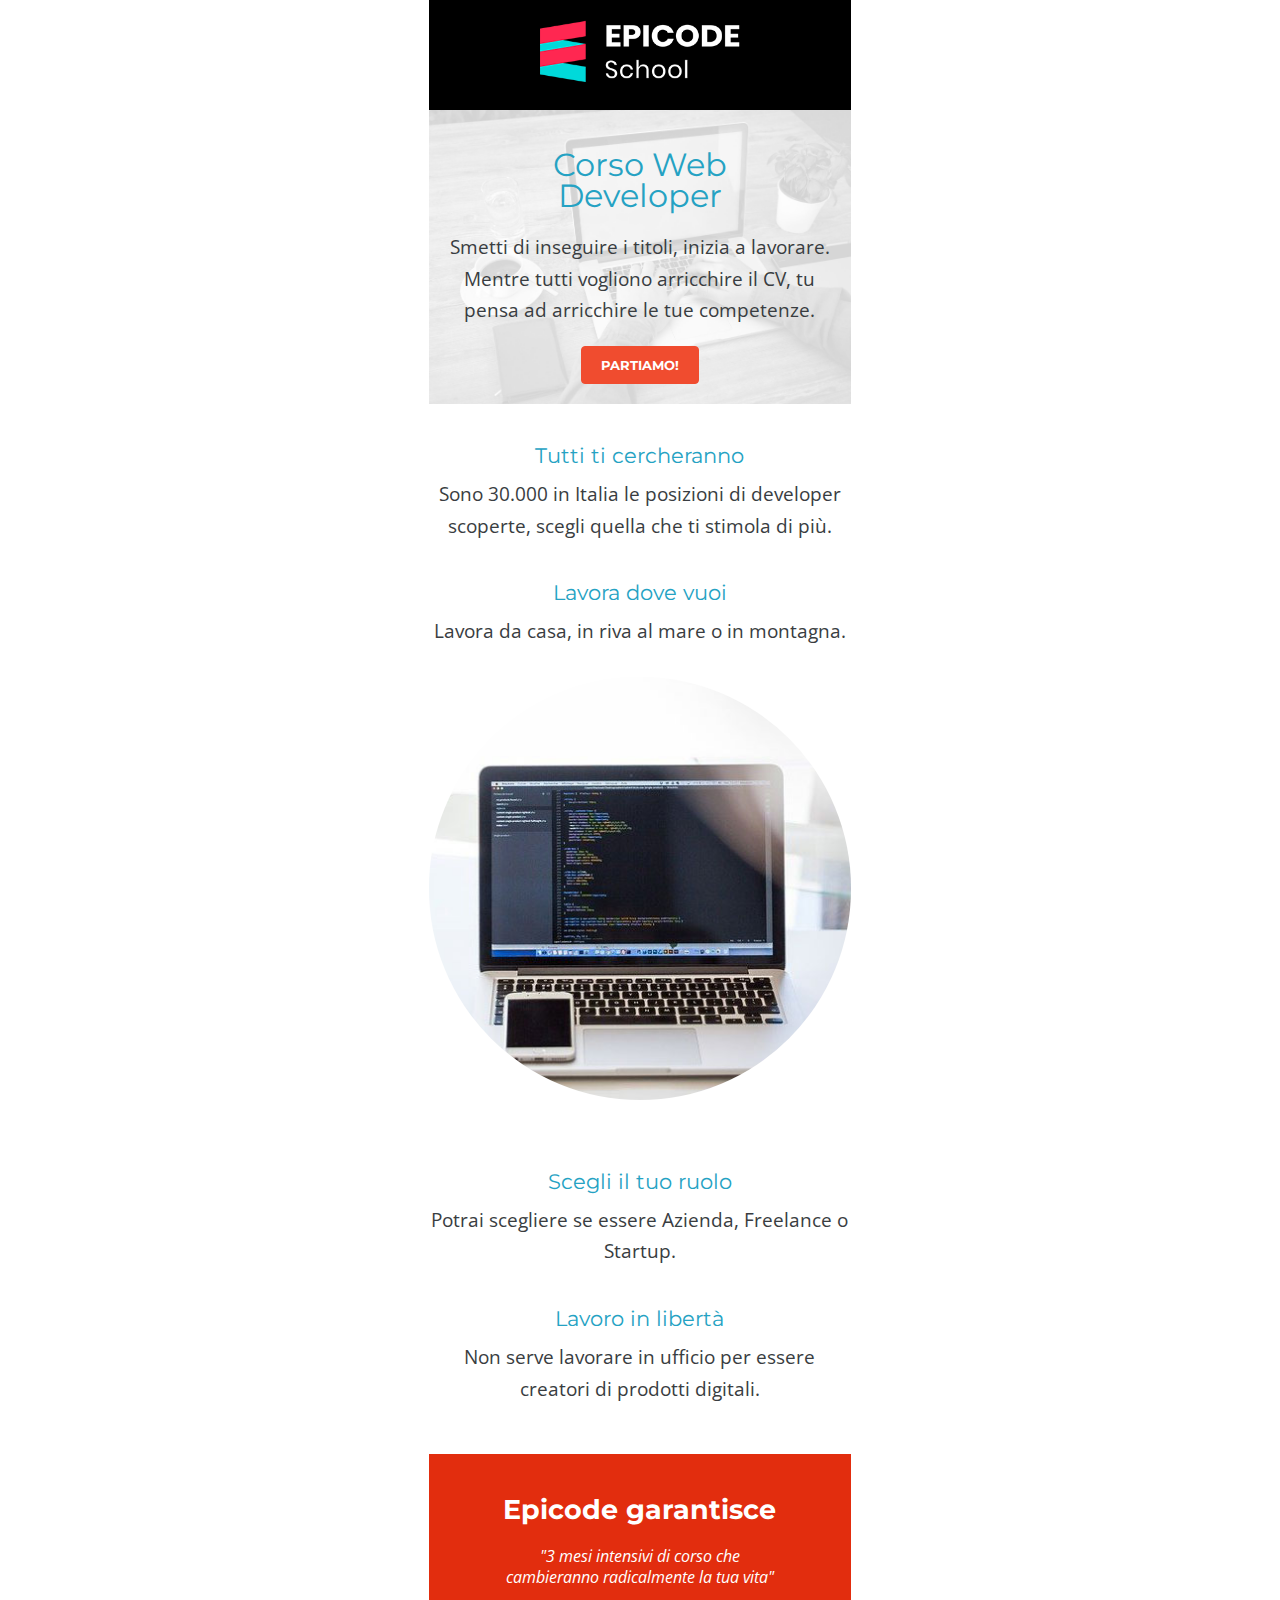
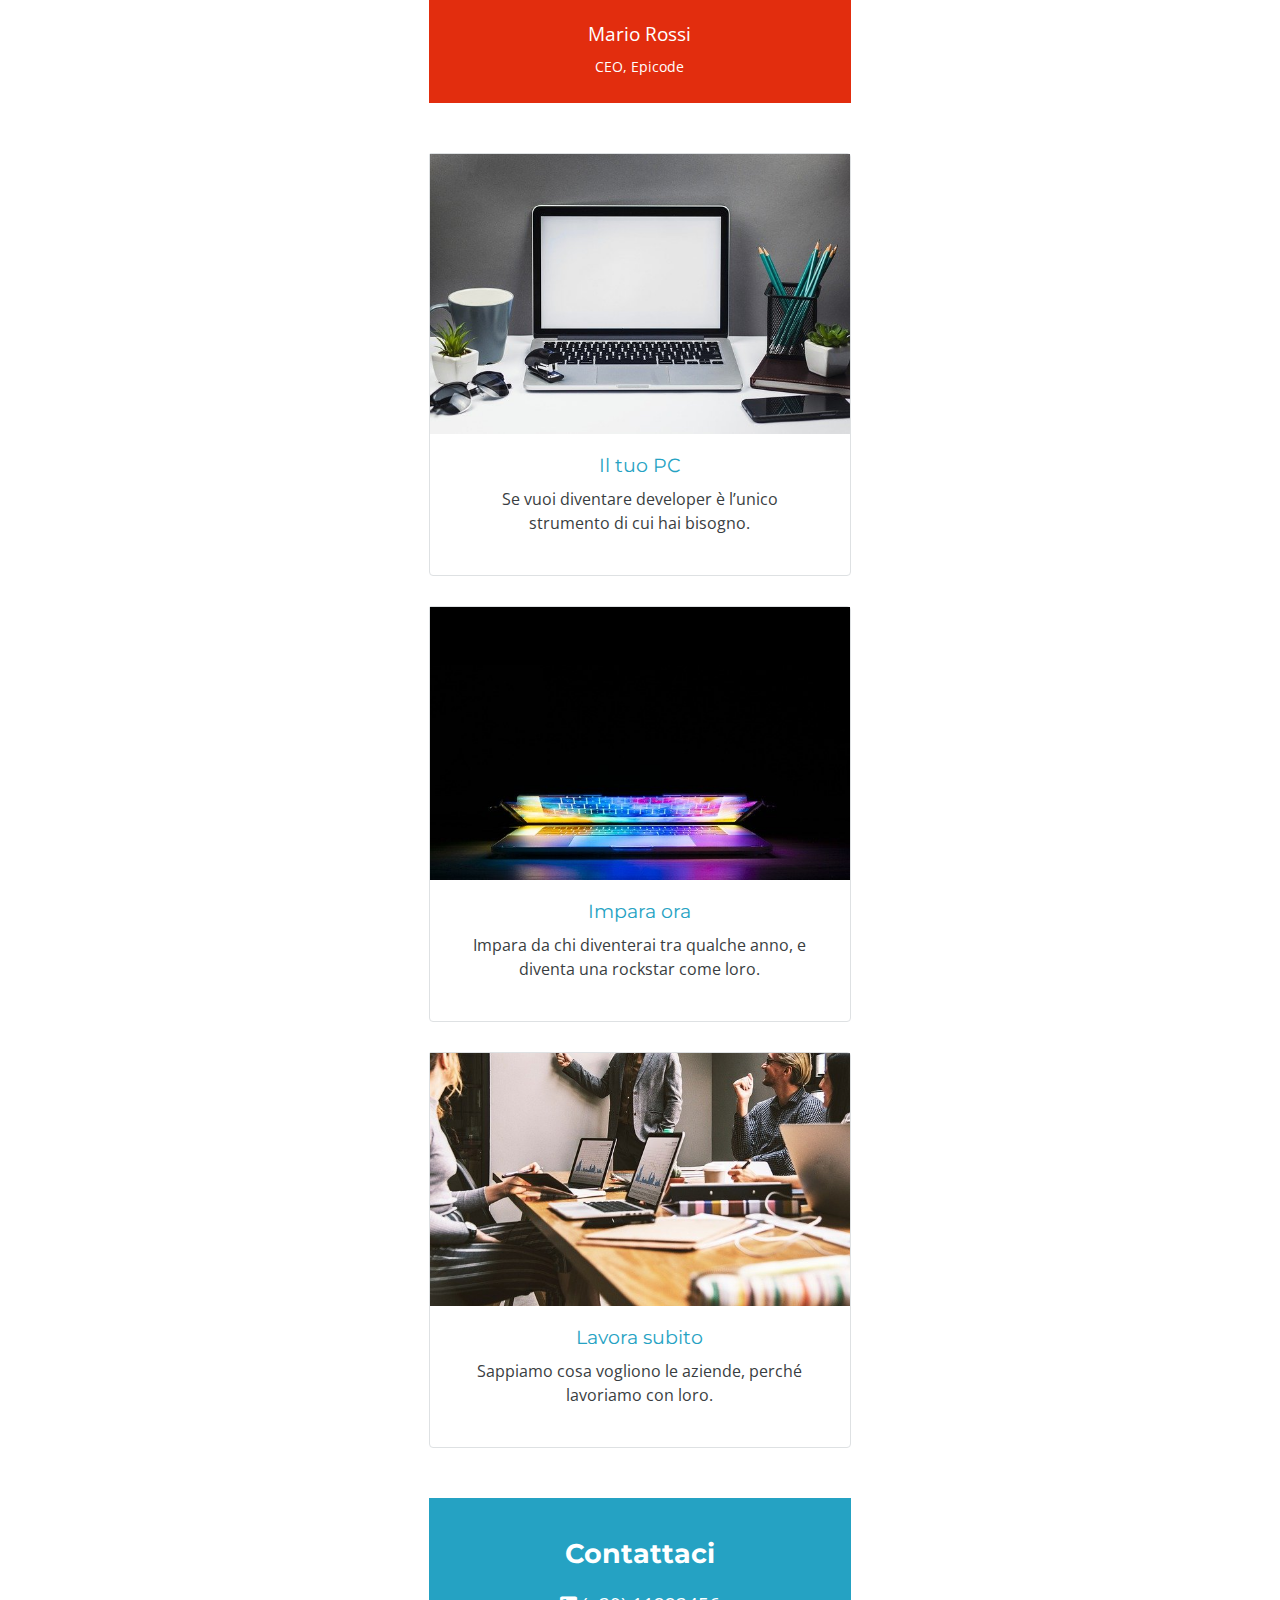
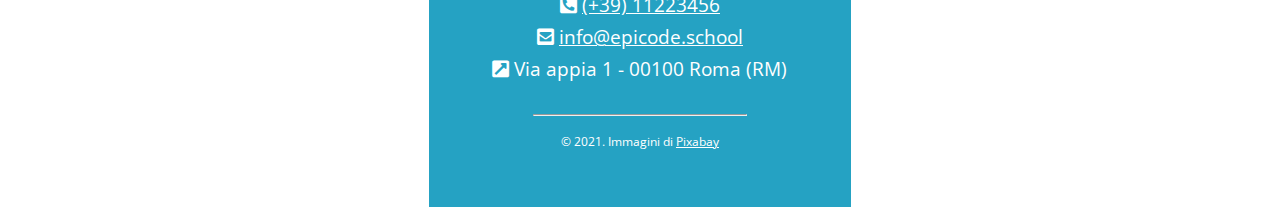
<file: index.html>
<!DOCTYPE html>
<html lang="en">
  <head>
    <meta charset="UTF-8" />
    <meta name="viewport" content="width=device-width, initial-scale=1.0" />
    <meta
      name="description"
      content="Da zero a Epicode con i corsi completi per diventare uno sviluppatore professionista in 3 mesi."
    />
    <title>Corso Web Developer - Epicode school</title>
    <link rel="stylesheet" href="./S1-L5/Esercizio/css/reset.css" />
    <link rel="stylesheet" href="./S1-L5/Esercizio/css/style.css" />
    <link
      rel="stylesheet"
      href="https://cdnjs.cloudflare.com/ajax/libs/font-awesome/5.15.4/css/all.min.css"
      integrity="sha512-1ycn6IcaQQ40/MKBW2W4Rhis/DbILU74C1vSrLJxCq57o941Ym01SwNsOMqvEBFlcgUa6xLiPY/NS5R+E6ztJQ=="
      crossorigin="anonymous"
      referrerpolicy="no-referrer"
    />
  </head>
  <body>
    <header>
      <div class="black">
        <img
          src="./S1-L5/Esercizio/images/logo.png"
          alt="Logo Epicode School"
          width="200"
        />
      </div>
      <div class="back-g">
        <h1>Corso Web Developer</h1>
        <p>
          Smetti di inseguire i titoli, inizia a lavorare. Mentre tutti vogliono
          arricchire il CV, tu pensa ad arricchire le tue competenze.
        </p>
        <button type="submit">PARTIAMO!</button>
      </div>
    </header>
    <main>
      <section>
        <div>
          <h2>Tutti ti cercheranno</h2>
          <p>
            Sono 30.000 in Italia le posizioni di developer scoperte, scegli
            quella che ti stimola di più.
          </p>
        </div>
        <div class="img-pc">
          <h2>Lavora dove vuoi</h2>
          <p>Lavora da casa, in riva al mare o in montagna.</p>
          <img
            src="./S1-L5/Esercizio/images/notebook.jpg"
            alt="immagine di un computer"
            width="200"
          />
        </div>
        <div>
          <h2>Scegli il tuo ruolo</h2>
          <p>Potrai scegliere se essere Azienda, Freelance o Startup.</p>
        </div>
        <div>
          <h2>Lavoro in libertà</h2>
          <p>
            Non serve lavorare in ufficio per essere creatori di prodotti
            digitali.
          </p>
        </div>
      </section>
      <section id="red">
        <h3>Epicode garantisce</h3>
        <blockquote>
          &quot;3 mesi intensivi di corso che cambieranno radicalmente la tua
          vita&quot;
        </blockquote>
        <p>Mario Rossi</p>
        <p><small>CEO, Epicode</small></p>
      </section>
      <section>
        <div class="box-one">
          <img
            src="./S1-L5/Esercizio/images/foto1.jpg"
            alt="immagine di una scrivania con computer e oggetti"
          />
          <h4>Il tuo PC</h4>
          <p>
            Se vuoi diventare developer è l’unico strumento di cui hai bisogno.
          </p>
        </div>
        <div class="box-one">
          <img
            src="./S1-L5/Esercizio/images/foto2.jpg"
            alt="immagine di un computer con schermo abbassato"
          />
          <h4>Impara ora</h4>
          <p>
            Impara da chi diventerai tra qualche anno, e diventa una rockstar
            come loro.
          </p>
        </div>
        <div class="box-one">
          <img
            src="./S1-L5/Esercizio/images/foto3.jpg"
            alt="immagine di un team di persone a lavoro"
          />
          <h4>Lavora subito</h4>
          <p>Sappiamo cosa vogliono le aziende, perché lavoriamo con loro.</p>
        </div>
      </section>
    </main>
    <footer>
      <h3>Contattaci</h3>
      <address class="white">
        <p>
          <i class="fas fa-phone-square-alt"></i>
          <a href="tel:+3911223456">(+39) 11223456</a>
        </p>
        <p>
          <i class="fas fa-envelope-square"></i>
          <a href="mailto:info@epicode.school">info@epicode.school</a>
        </p>
        <p>
          <i class="fas fa-external-link-square-alt"></i> Via appia 1 - 00100
          Roma (RM)
        </p>
      </address>
      <hr />
      <p class="white">&copy; 2021. Immagini di <a href="#">Pixabay</a></p>
    </footer>
  </body>
</html>
</file>
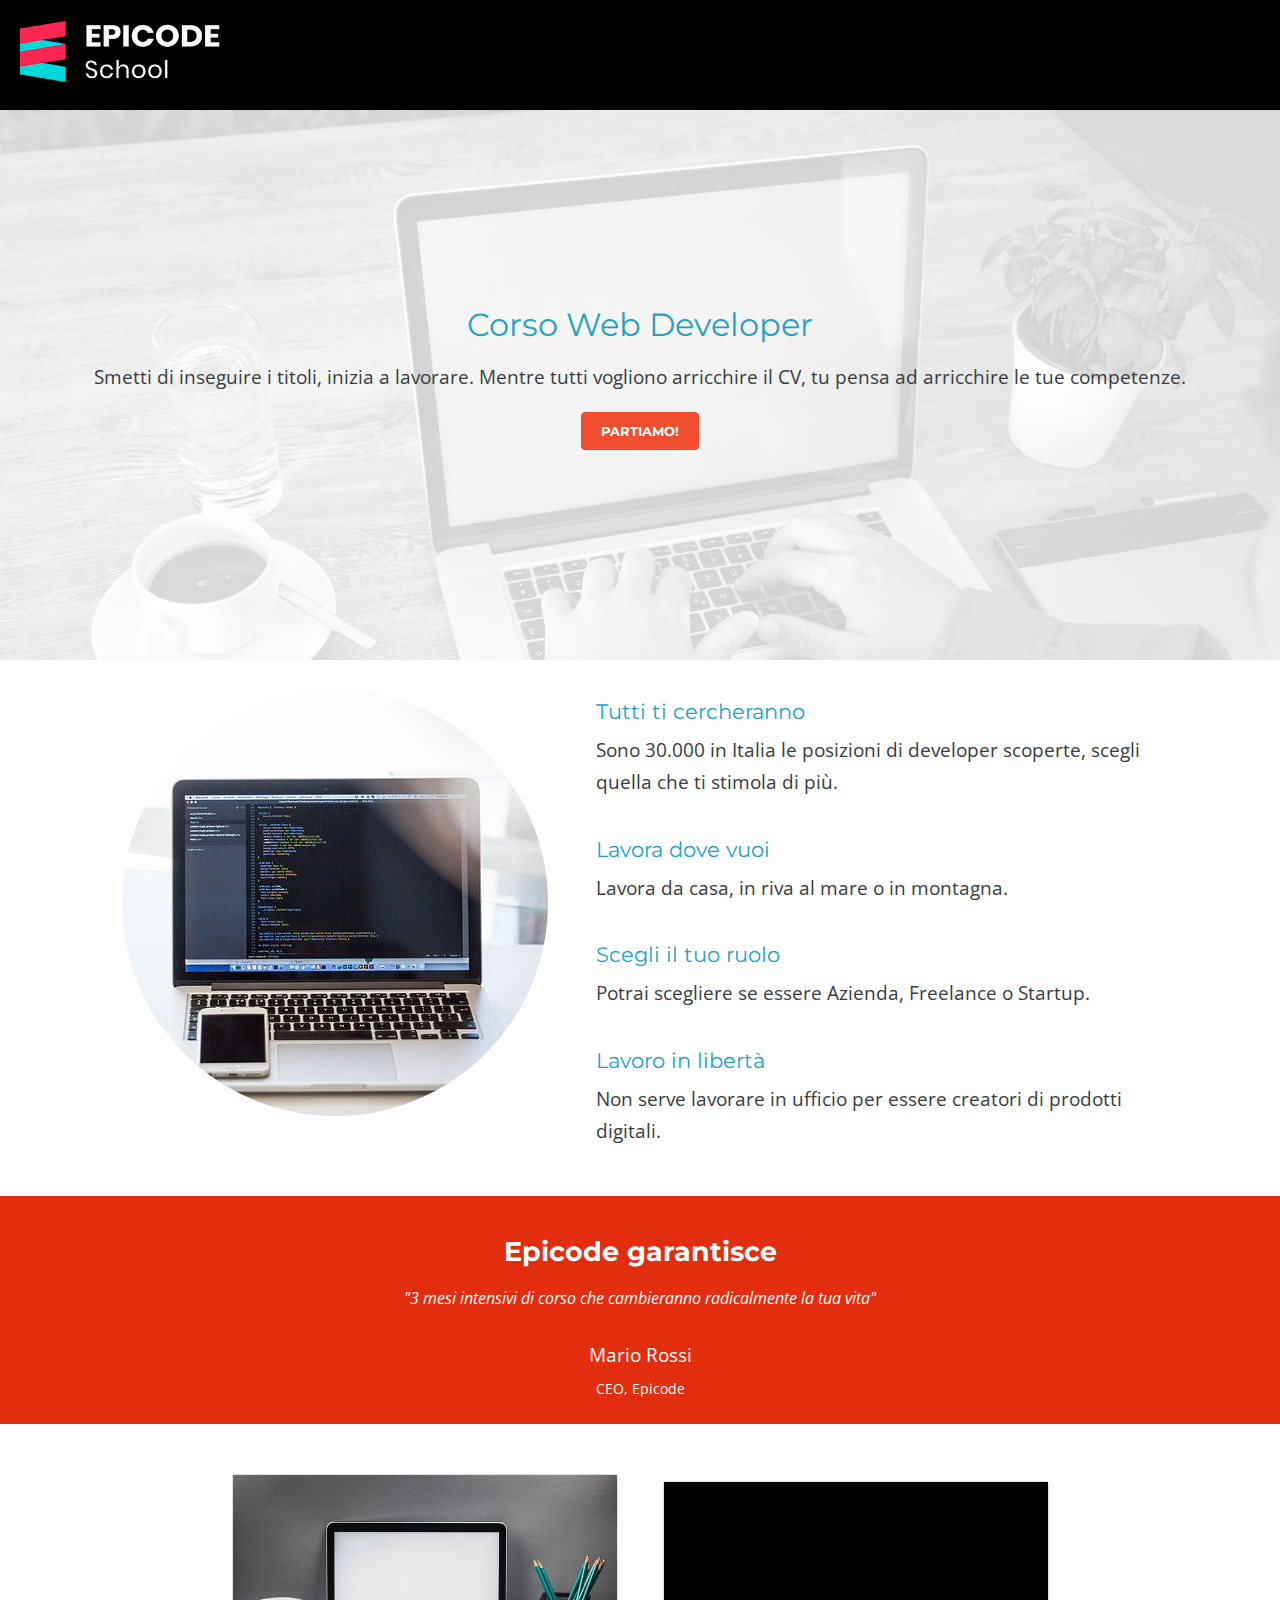
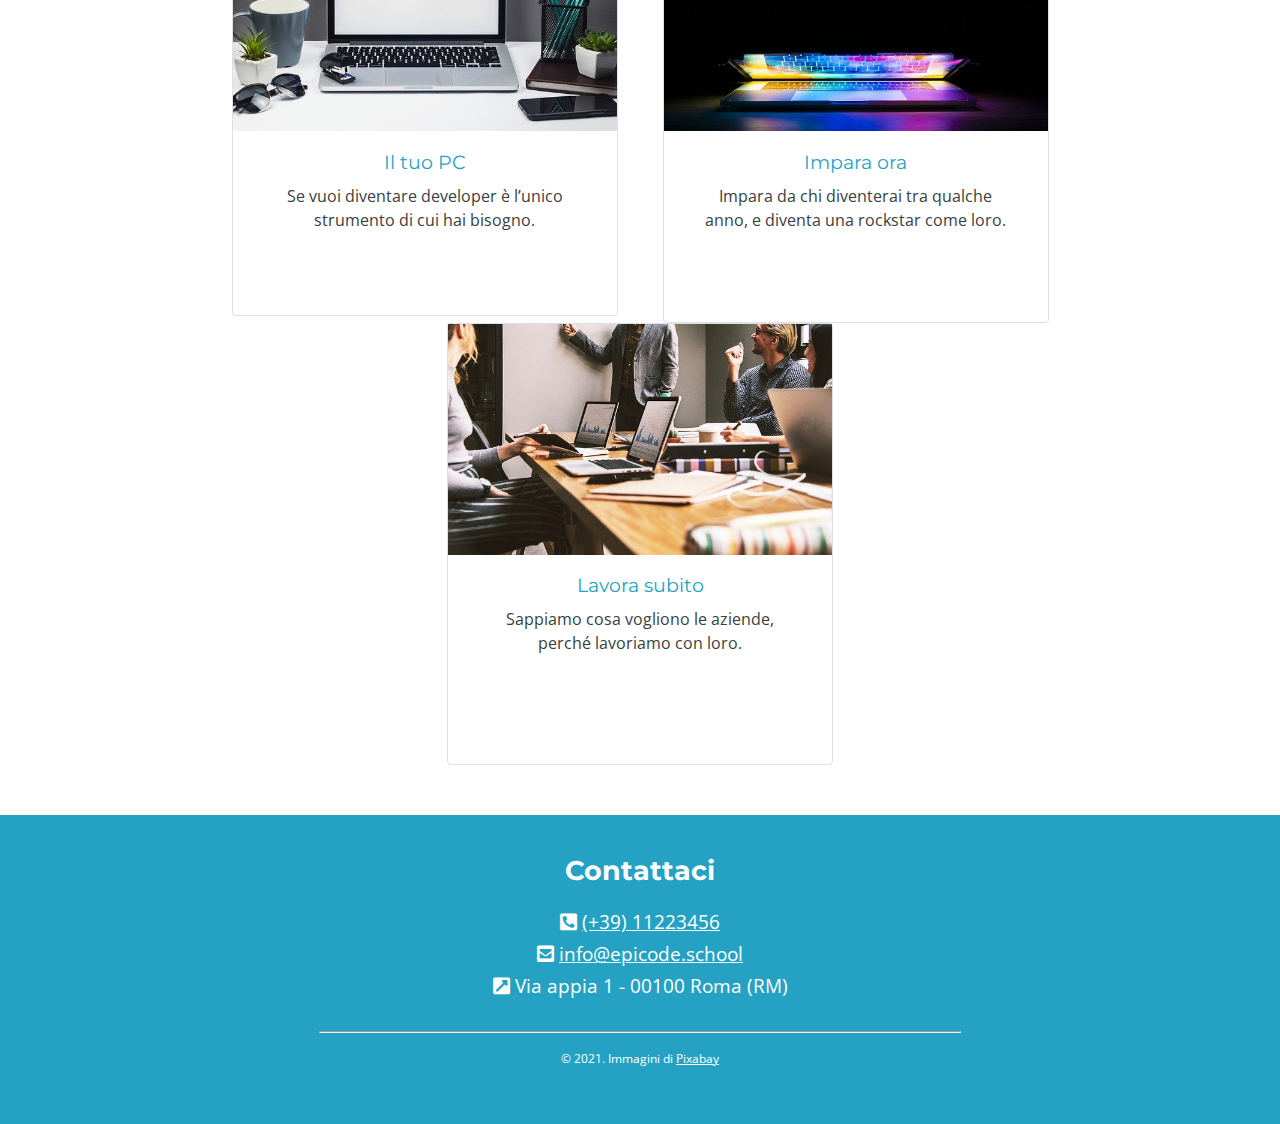
<file: Extra/index-desktop.html>
<!DOCTYPE html>
<html lang="en">
  <head>
    <meta charset="UTF-8" />
    <meta name="viewport" content="width=device-width, initial-scale=1.0" />
    <meta
      name="description"
      content="Da zero a Epicode con i corsi completi per diventare uno sviluppatore professionista in 3 mesi."
    />
    <title>Corso Web Developer - Epicode school</title>
    <link rel="stylesheet" href="../S1-L5/Esercizio/css/reset.css" />
    <link rel="stylesheet" href="./style-desktop.css" />
    <link
      rel="stylesheet"
      href="https://cdnjs.cloudflare.com/ajax/libs/font-awesome/5.15.4/css/all.min.css"
      integrity="sha512-1ycn6IcaQQ40/MKBW2W4Rhis/DbILU74C1vSrLJxCq57o941Ym01SwNsOMqvEBFlcgUa6xLiPY/NS5R+E6ztJQ=="
      crossorigin="anonymous"
      referrerpolicy="no-referrer"
    />
  </head>
  <body>
    <header>
      <div class="black">
        <img
          src="../S1-L5/Esercizio/images/logo.png"
          alt="Logo Epicode School"
          width="200"
        />
      </div>
      <div class="back-g">
        <h1>Corso Web Developer</h1>
        <p>
          Smetti di inseguire i titoli, inizia a lavorare. Mentre tutti vogliono
          arricchire il CV, tu pensa ad arricchire le tue competenze.
        </p>
        <button type="submit">PARTIAMO!</button>
      </div>
    </header>
    <main>
      <section>
        <div class="space">
          <div class="img-pc space">
            <img
              src="../S1-L5/Esercizio/images/notebook.jpg"
              alt="immagine di un computer"
            />
          </div>
          <div class="space" id="text-box">
            <h2>Tutti ti cercheranno</h2>
            <p class="left">
              Sono 30.000 in Italia le posizioni di developer scoperte, scegli
              quella che ti stimola di più.
            </p>
            <h2>Lavora dove vuoi</h2>
            <p class="left">Lavora da casa, in riva al mare o in montagna.</p>
            <h2>Scegli il tuo ruolo</h2>
            <p class="left">
              Potrai scegliere se essere Azienda, Freelance o Startup.
            </p>
            <h2>Lavoro in libertà</h2>
            <p class="left">
              Non serve lavorare in ufficio per essere creatori di prodotti
              digitali.
            </p>
          </div>
        </div>
      </section>
      <section id="red">
        <h3>Epicode garantisce</h3>
        <blockquote>
          &quot;3 mesi intensivi di corso che cambieranno radicalmente la tua
          vita&quot;
        </blockquote>
        <p>Mario Rossi</p>
        <p><small>CEO, Epicode</small></p>
      </section>
      <section>
        <div>
          <div class="box-one">
            <img
              src="../S1-L5/Esercizio/images/foto1.jpg"
              alt="immagine di una scrivania con computer e oggetti"
            />
            <h4>Il tuo PC</h4>
            <p>
              Se vuoi diventare developer è l’unico strumento di cui hai
              bisogno.
            </p>
          </div>
          <div class="box-one">
            <img
              src="../S1-L5/Esercizio/images/foto2.jpg"
              alt="immagine di un computer con schermo abbassato"
            />
            <h4>Impara ora</h4>
            <p>
              Impara da chi diventerai tra qualche anno, e diventa una rockstar
              come loro.
            </p>
          </div>
          <div class="box-one">
            <img
              src="../S1-L5/Esercizio/images/foto3.jpg"
              alt="immagine di un team di persone a lavoro"
            />
            <h4>Lavora subito</h4>
            <p>Sappiamo cosa vogliono le aziende, perché lavoriamo con loro.</p>
          </div>
        </div>
      </section>
    </main>
    <footer>
      <h3>Contattaci</h3>
      <address class="white">
        <p>
          <i class="fas fa-phone-square-alt"></i>
          <a href="tel:+3911223456">(+39) 11223456</a>
        </p>
        <p>
          <i class="fas fa-envelope-square"></i>
          <a href="mailto:info@epicode.school">info@epicode.school</a>
        </p>
        <p>
          <i class="fas fa-external-link-square-alt"></i> Via appia 1 - 00100
          Roma (RM)
        </p>
      </address>
      <hr />
      <p class="white">&copy; 2021. Immagini di <a href="#">Pixabay</a></p>
    </footer>
  </body>
</html>
</file>
<file: S1-L5/Esercizio/css/style.css>
/* Your styles here */
@import url("https://fonts.googleapis.com/css2?family=Open+Sans:ital,wght@0,300..800;1,300..800&family=Roboto+Condensed:ital,wght@0,100..900;1,100..900&family=Roboto:ital,wght@0,100..900;1,100..900&display=swap");

@import url("https://fonts.googleapis.com/css2?family=Montserrat:ital,wght@0,700;1,700&display=swap");

body {
  font-family: "Open Sans";
  color: #393d41;
  line-height: 1.65em;
  font-size: 1.2rem;
  width: 33%;
  margin: 0 auto;
}

h1 {
  font-family: Montserrat;
  color: #25a2c3;
  font-size: 2rem;
  text-align: center;
  padding: 40px 0 20px;
  line-height: 1.9rem;
  width: 50%;
  margin: 0 auto;
}

.black {
  background-color: black;
  text-align: center;
  padding: 20px 0;
}

.back-g {
  background-image: url(../images/banner.jpg);
  text-align: center;
  padding: 0px 15px;
  background-size: cover;
}

.back-g button {
  background-color: #f04c2f;
  border: 1px solid #f04c2f;
  padding: 10px 19px;
  margin: 20px;
  border-radius: 0.3em;
  color: #ffff;
  font-family: montserrat;
  font-weight: bold;
}

h2 {
  font-family: Montserrat;
  color: #25a2c3;
  font-size: 1.3rem;
  text-align: center;
  padding: 40px 17px 10px;
  line-height: 1.5rem;
}

section {
  margin-bottom: 50px;
  text-align: center;
}

.img-pc img {
  width: 100%;
  display: block;
  border-radius: 50%;
  margin: 30px 0px;
}

#red {
  background-color: #e22d0e;
  color: #ffff;
  text-align: center;
  padding-bottom: 20px;
}

#red blockquote {
  font-style: italic;
  font-size: 1rem;
  line-height: 1.3rem;
  padding-bottom: 30px;
  width: 70%;
  margin: 0 auto;
}

h3 {
  font-weight: bold;
  font-family: montserrat;
  font-size: 1.7rem;
  padding-top: 40px;
  padding-bottom: 20px;
  color: #fff;
}

#red small {
  font-size: 0.85rem;
}

.box-one {
  border: 1px solid #dee1e3;
  padding-bottom: 40px;
  margin-bottom: 30px;
  border-radius: 2px 4px 4px;
}

.box-one img {
  width: 100%;
}

.box-one p {
  font-size: 1rem;
  line-height: 1.5rem;
  width: 80%;
  margin: 0 auto;
}

h4 {
  font-family: Montserrat;
  color: #25a2c3;
  font-size: 1.2rem;
  text-align: center;
  padding: 10px 17px 10px;
  line-height: 1.5rem;
}

footer {
  background-color: #25a2c3;
  text-align: center;
  padding-bottom: 50px;
}

footer address {
  color: #fff;
  padding-bottom: 20px;
}

footer hr {
  color: #fff;
  width: 50%;
}

p.white {
  color: #fff;
  font-size: 0.75rem;
}

footer a {
  color: #fff;
}
</file>
<file: Extra/style-desktop.css>
/* Your styles here */
@import url("https://fonts.googleapis.com/css2?family=Open+Sans:ital,wght@0,300..800;1,300..800&family=Roboto+Condensed:ital,wght@0,100..900;1,100..900&family=Roboto:ital,wght@0,100..900;1,100..900&display=swap");

@import url("https://fonts.googleapis.com/css2?family=Montserrat:ital,wght@0,700;1,700&display=swap");

body {
  font-family: "Open Sans";
  color: #393d41;
  line-height: 1.65em;
  font-size: 1.2rem;
}

h1 {
  font-family: Montserrat;
  color: #25a2c3;
  font-size: 2rem;
  padding: 200px 0 20px;
  line-height: 1.9rem;
  width: 50%;
  margin: 0 auto;
}

.black {
  background-color: black;
  padding: 20px;
}

.back-g {
  background-image: url(../S1-L5/Esercizio/images/banner.jpg);
  text-align: center;
  background-size: cover;
  height: 550px;
}

p.back-g {
  width: 50%;
  margin: 0 auto;
}

.back-g button {
  background-color: #f04c2f;
  border: 1px solid #f04c2f;
  padding: 10px 19px;
  margin: 20px;
  border-radius: 0.3em;
  color: #ffff;
  font-family: montserrat;
  font-weight: bold;
}

h2 {
  font-family: Montserrat;
  color: #25a2c3;
  font-size: 1.3rem;
  text-align: center;
  padding: 40px 17px 10px;
  line-height: 1.5rem;
}

section {
  margin-bottom: 50px;
  text-align: center;
}

.space {
  width: 90%;
  margin: 0 auto;
}

.img-pc img {
  display: block;
  border-radius: 50%;
  margin: 30px 48px 30px 0px;
  float: left;
}

#text-box h2 {
  text-align: left;
}

#red {
  background-color: #e22d0e;
  color: #ffff;
  text-align: center;
  padding-bottom: 20px;
}

#red p {
  text-align: center;
}

#red blockquote {
  font-style: italic;
  font-size: 1rem;
  line-height: 1.3rem;
  padding-bottom: 30px;
  width: 70%;
  margin: 0 auto;
}

h3 {
  font-weight: bold;
  font-family: montserrat;
  font-size: 1.7rem;
  padding-top: 40px;
  padding-bottom: 20px;
  color: #fff;
}

#red small {
  font-size: 0.85rem;
}

.box-one {
  border: 1px solid #dee1e3;
  padding-bottom: 40px;
  margin-bottom: 30px;
  border-radius: 2px 4px 4px;
  width: 30%;
  margin: 0 20px;
  display: inline-block;
  height: 400px;
}

.box-one img {
  width: 100%;
}

.box-one p {
  font-size: 1rem;
  line-height: 1.5rem;
  width: 80%;
  margin: 0 auto;
}

h4 {
  font-family: Montserrat;
  color: #25a2c3;
  font-size: 1.2rem;
  text-align: center;
  padding: 10px 17px 10px;
  line-height: 1.5rem;
}

footer {
  background-color: #25a2c3;
  text-align: center;
  padding-bottom: 50px;
}

footer address {
  color: #fff;
  padding-bottom: 20px;
}

footer hr {
  color: #fff;
  width: 50%;
}

p.white {
  color: #fff;
  font-size: 0.75rem;
}

footer a {
  color: #fff;
}

.left {
  text-align: left;
}
</file>
